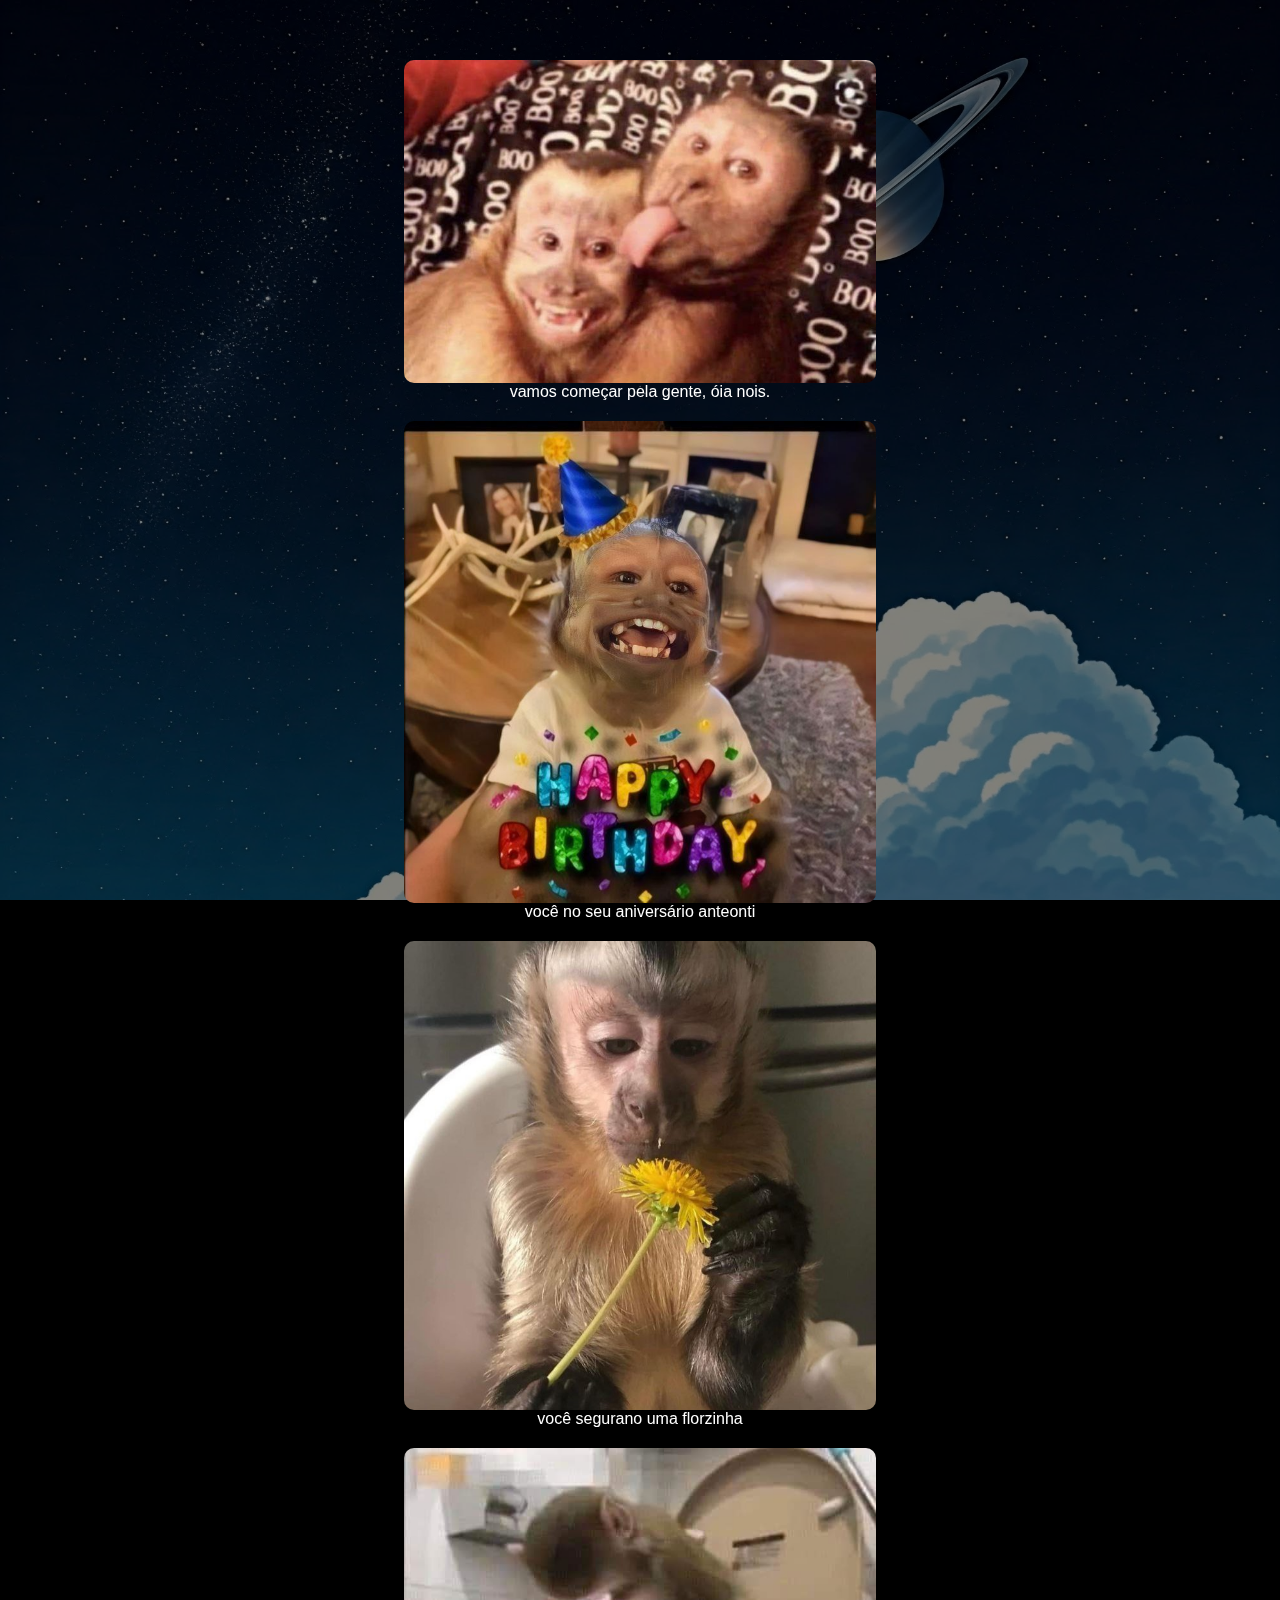
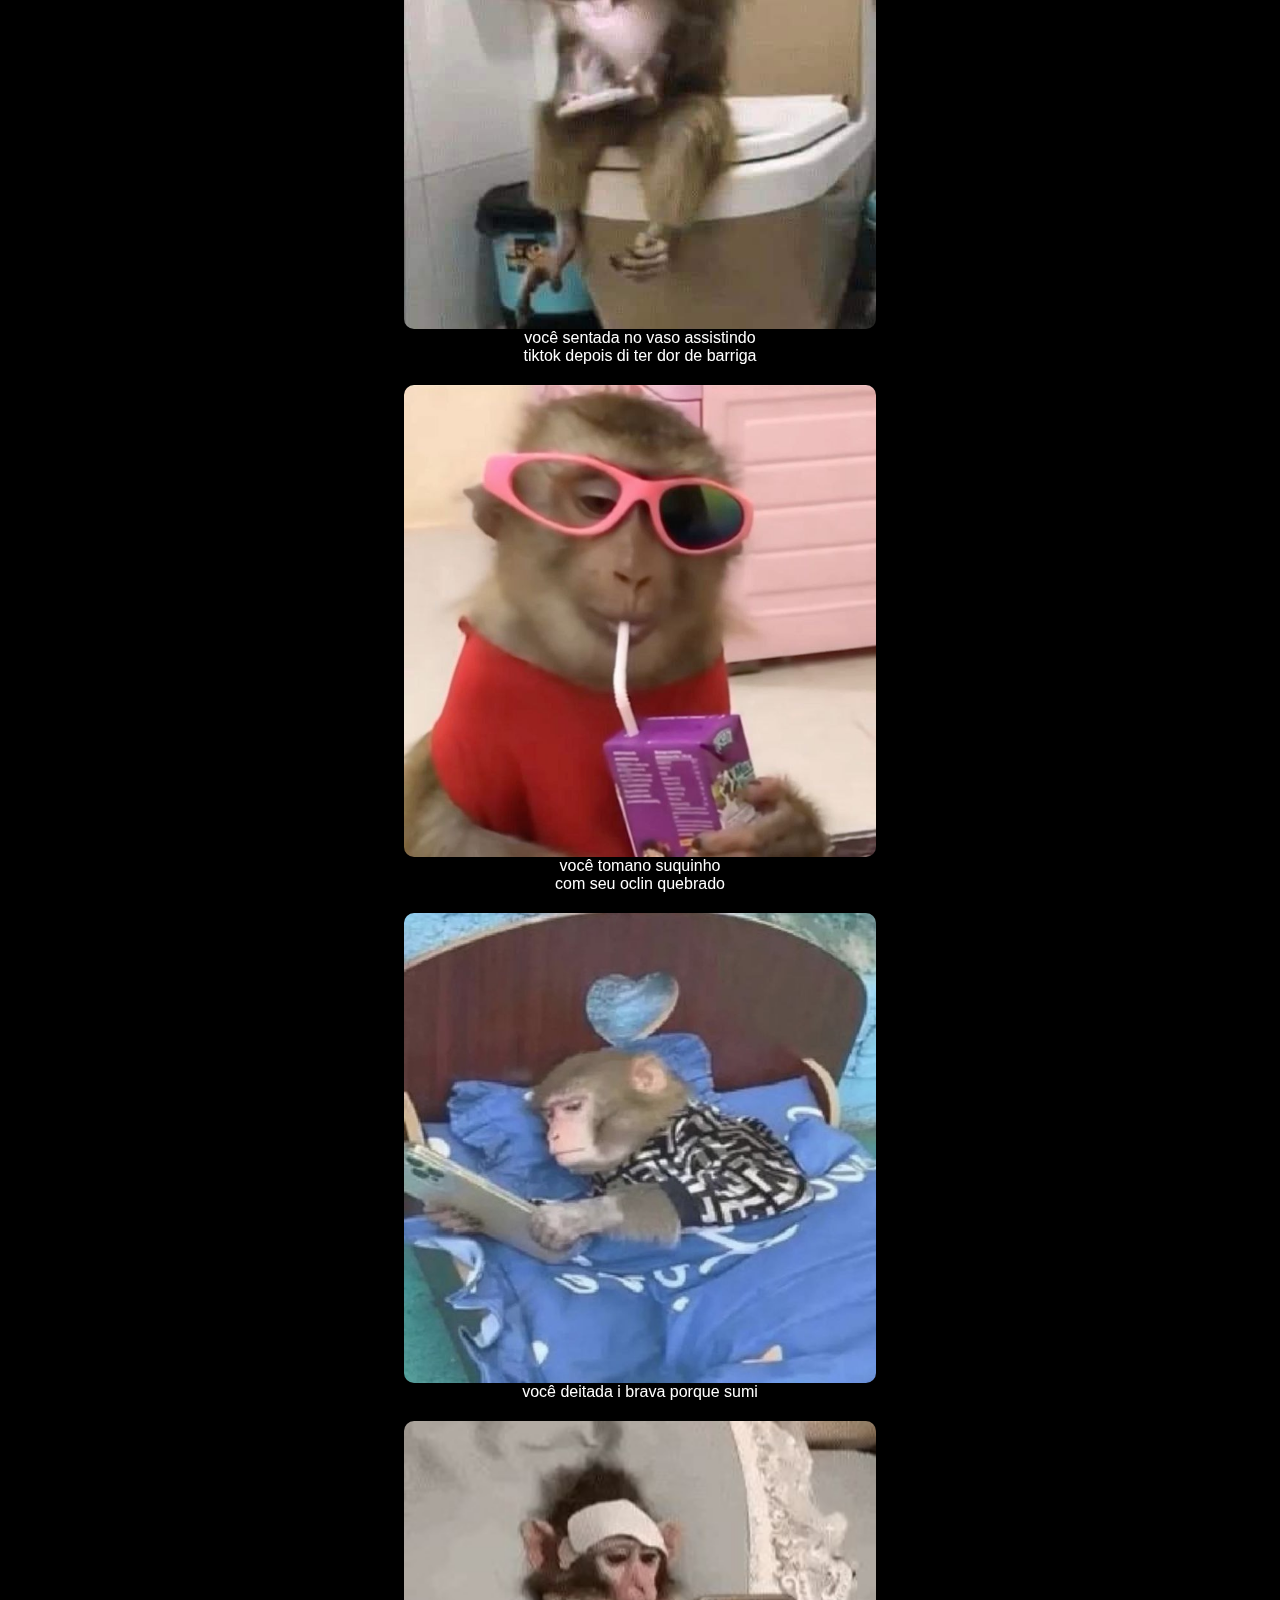
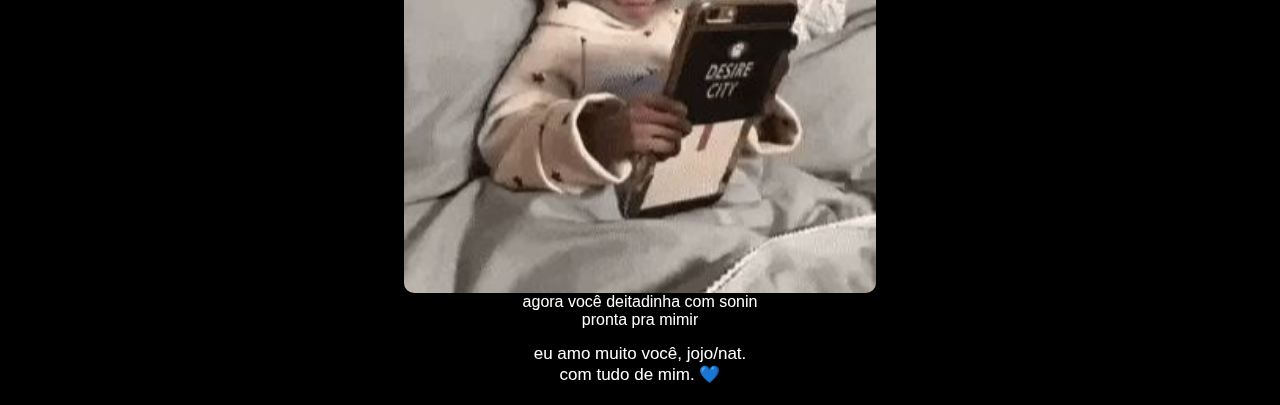
<file: arquivos.html>
<!DOCTYPE html>
<html lang="pt-br">
<head>
    <meta charset="UTF-8">
    <meta name="viewport" content="width=device-width, initial-scale=1.0">
    <title>fotinhas</title>
    <link rel="stylesheet" href="arquivos.css">
    <link rel="shortcut icon" href="icons/favicon-16x16.png" type="image/x-icon">
</head>
<body>
    <div class="container caixa-texto">
        <figure>
            <img src="fotos/macaquinhos.jpg" alt="Descrição da Imagem">
            <figcaption>vamos começar pela gente, óia nois.</figcaption>
        </figure>

        <figure>
            <img src="fotos/happybday.jpg" alt="">
            <figcaption>você no seu aniversário anteonti</figcaption>
        </figure>

        <figure>
            <img src="fotos/florzinha.jpg" alt="">
            <figcaption>você segurano uma florzinha</figcaption>
        </figure>

        <figure>
            <img src="fotos/sentada-vaso.jpg" alt="">
            <figcaption>você sentada no vaso assistindo</figcaption>
            <figcaption>tiktok depois di ter dor de barriga</figcaption>
        </figure>

        <figure>
            <img src="fotos/suquinho.jpg" alt="">
            <figcaption>você tomano suquinho</figcaption>
            <figcaption>com seu oclin quebrado</figcaption>
        </figure>

        <figure>
            <img src="fotos/deitada-brava.jpg" alt="">
            <figcaption>você deitada i brava porque sumi</figcaption>
        </figure>

        <figure>
            <img src="fotos/deitada.jpg" alt="">
            <figcaption>agora você deitadinha com sonin</figcaption>
            <figcaption>pronta pra mimir</figcaption>
        </figure>

        <p>eu amo muito você, jojo/nat. <br> com tudo de mim. &#128153;</p>
    </div>
</body>
</html>
</file>
<file: arquivos.css>
@charset "UTF-8";
@import url('https://fonts.googleapis.com/css2?family=Bebas+Neue&display=swap');

* {
    margin: 0;
    padding: 0;
    box-sizing: border-box;
}

html, body {
    height: 100%;
}

body {
    position: relative;
    min-height: 100vh;
    background-color: black;
    margin: 0;
}

body::before {
    content: "";
    position: fixed;
    top: 0;
    left: 0;
    right: 0;
    bottom: 0;
    background-image: url('fotos/wallpaper-ceu.jpg');
    background-size: cover;
    background-position: center;
    background-repeat: no-repeat;
    opacity: 0.5;
    z-index: -1;
}

.container {
    text-align: center;
}

.caixa-texto {
    padding: 20px;
    width: 40%;
    margin: 20px auto;
}

figcaption {
    color: white;
    font-family: Arial, Verdana, Helvetica, sans-serif;
}

img {
    width: 100%;
    height: auto;
    max-width: none;
    border-radius: 10px;
    display: block;
    margin-top: 20px;
}

p {
    padding-top: 15px;
    color: white;
    font-family: Arial, Verdana, Helvetica, sans-serif;
    font-size: 17px;
}

@media (max-width: 768px) {
    .caixa-texto {
        width: 90%;
    }

    p {
        font-size: 15px;
        padding-top: 10px;
    }

    header h1 {
        font-size: 1.5rem;
    }
}

@media (max-width: 480px) {
    header h1 {
        font-size: 1.2rem;
    }

    p {
        font-size: 14px;
    }

    .caixa-texto {
        width: 100%;
        padding: 10px;
    }
}
</file>
